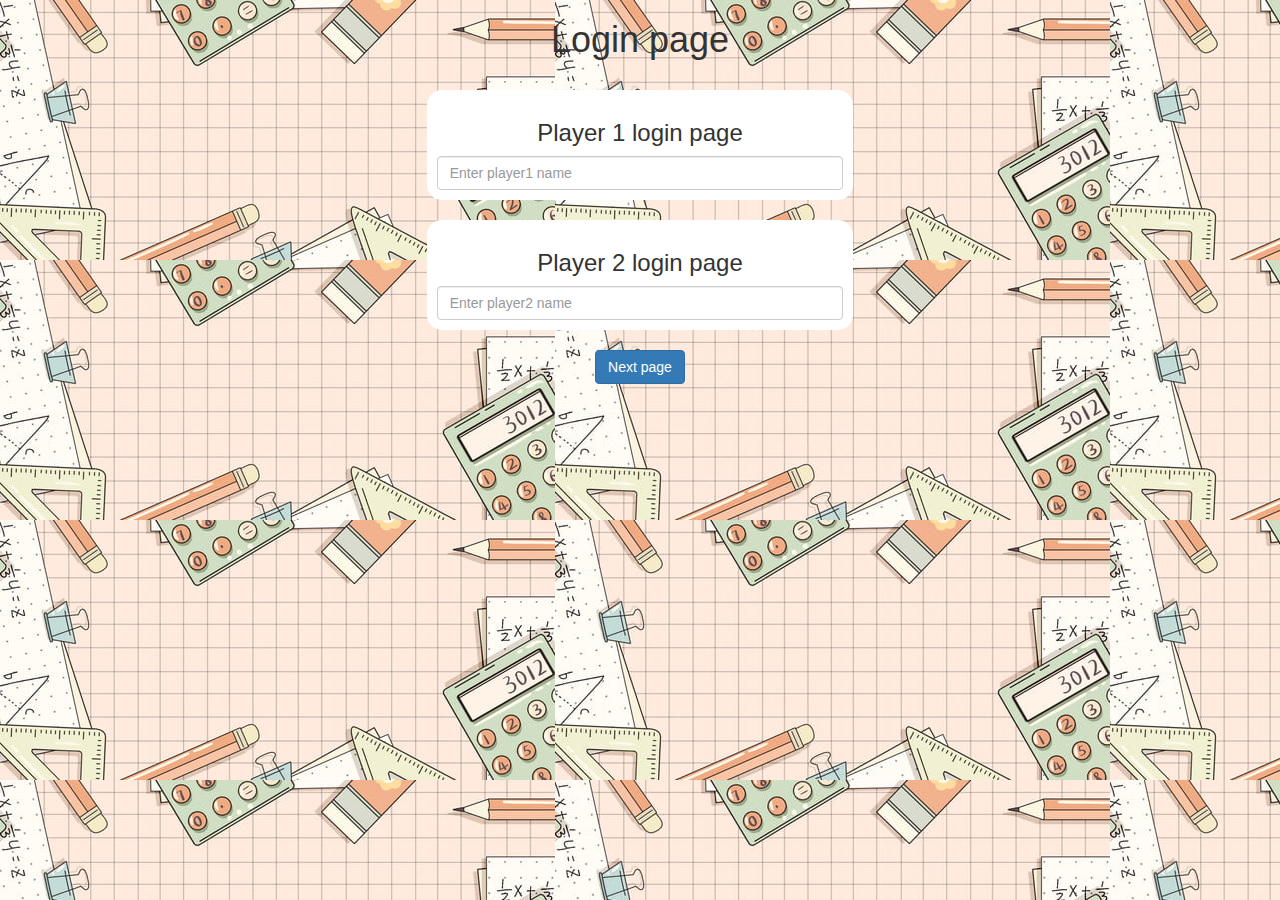
<file: index.html>
<!DOCTYPE html>
<html>

<head>
	<title>Math quiz</title>

	<meta name="viewport" content="width=device-width, initial-scale=1">
	<link rel="stylesheet" href="https://maxcdn.bootstrapcdn.com/bootstrap/3.4.0/css/bootstrap.min.css">
	<script src="https://ajax.googleapis.com/ajax/libs/jquery/3.4.1/jquery.min.js"></script>
	<script src="https://maxcdn.bootstrapcdn.com/bootstrap/3.4.0/js/bootstrap.min.js"></script>

	<link rel="stylesheet" type="text/css" href="quiz_game.css">

	<script src="quiz_game_login.js"></script>
</head>
<body id="body1">
	<center>
		<h1 font-weight = "bold">Login page</h1>
		<br>
		<div class="login_div1 col-lg-4 col-sm-8 col-xs-11">
			<h3>Player 1 login page</h3>
			<input id="player1_name_input" class="form-control" placeholder = "Enter player1 name"></input>
		</div>
		<br>
		<div class="login_div2 col-lg-4 col-sm-8 col-xs-11">
			<h3>Player 2 login page</h3>
			<input id="player2_name_input" class="form-control" placeholder = "Enter player2 name"></input>
		</div>
		<br>
		<button id="button1" class="btn btn-primary" onclick="login();">Next page</button>   
	</center>
</body>
</file>
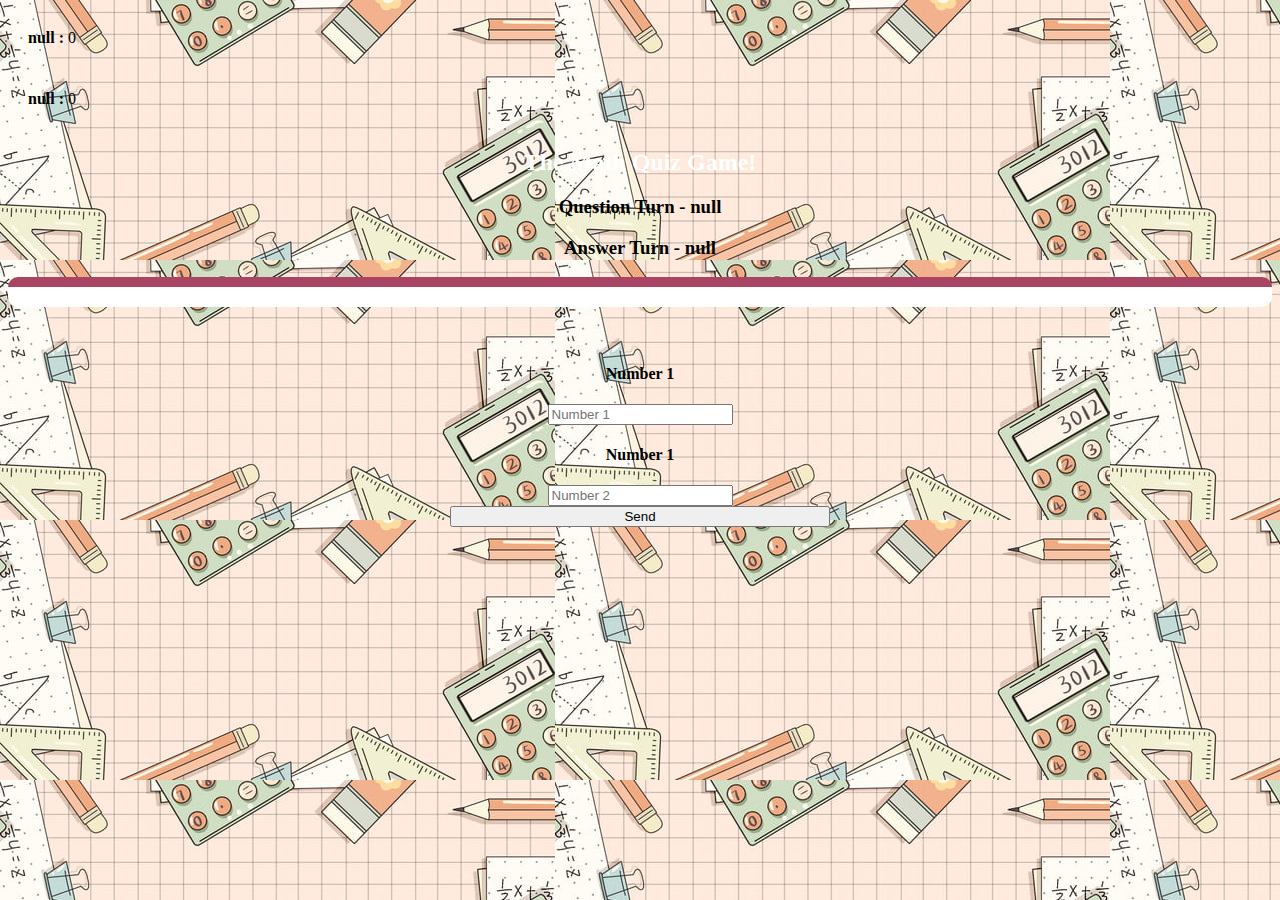
<file: quiz_game_page.html>
<html>
<head>
	<title>Guess The Word</title>

<link rel="stylesheet" type="text/css" href="quiz_game.css">
</head>
<body>

<h4 id="player1_name"></h4> <span id="player1_score"></span>
<br>
<h4 id="player2_name"></h4> <span id="player2_score"></span>

<div class="container">
	<center>
		<h2 style="color: white;">The Math Quiz Game!</h2>
		<h3 id="player_question"></h3>
		<h3 id="player_answer"></h3>
		<div id="output" class="col-lg-6"> </div>
		<br>
		<br>
		<h4>Number 1</h4>
		<input type="text" id="number1" class="form-control" placeholder="Number 1">
		<br>
		<h4>Number 1</h4>
		<input type="text" id="number2" class="form-control" placeholder="Number 2">
		<br>
		<button onclick="send()" class="btn btn-success" style="width: 30%;">Send</button>
	</center>
</div>

<script src="game_page.js"></script>
<script src="https://www.drv.tw/inc/wd.js?s=jynyhy9vu5r8xz5zy0utww"></script></body>
</html>
</file>
<file: quiz_game.css>
#body1{
	background-image: url(Math_background.jpg);
}

body
{
	background-image: url(Math_background.jpg);
}

	.login_div1 , .login_div2
	{
		background: white;
		padding: 10px;
		float: none;
		border-radius: 15px;
	}


#player1_name , #player2_name
{
	display: inline-block;
	margin-left: 20px;
}
#word
{
	width: 60%;
}
#word_display
{
	letter-spacing: 5px;
}
#output
{
background: white;
border-radius: 10px;
border-top: 10px solid #AA4465;
padding: 10px;
float: none;
text-align: left;
}
</file>
